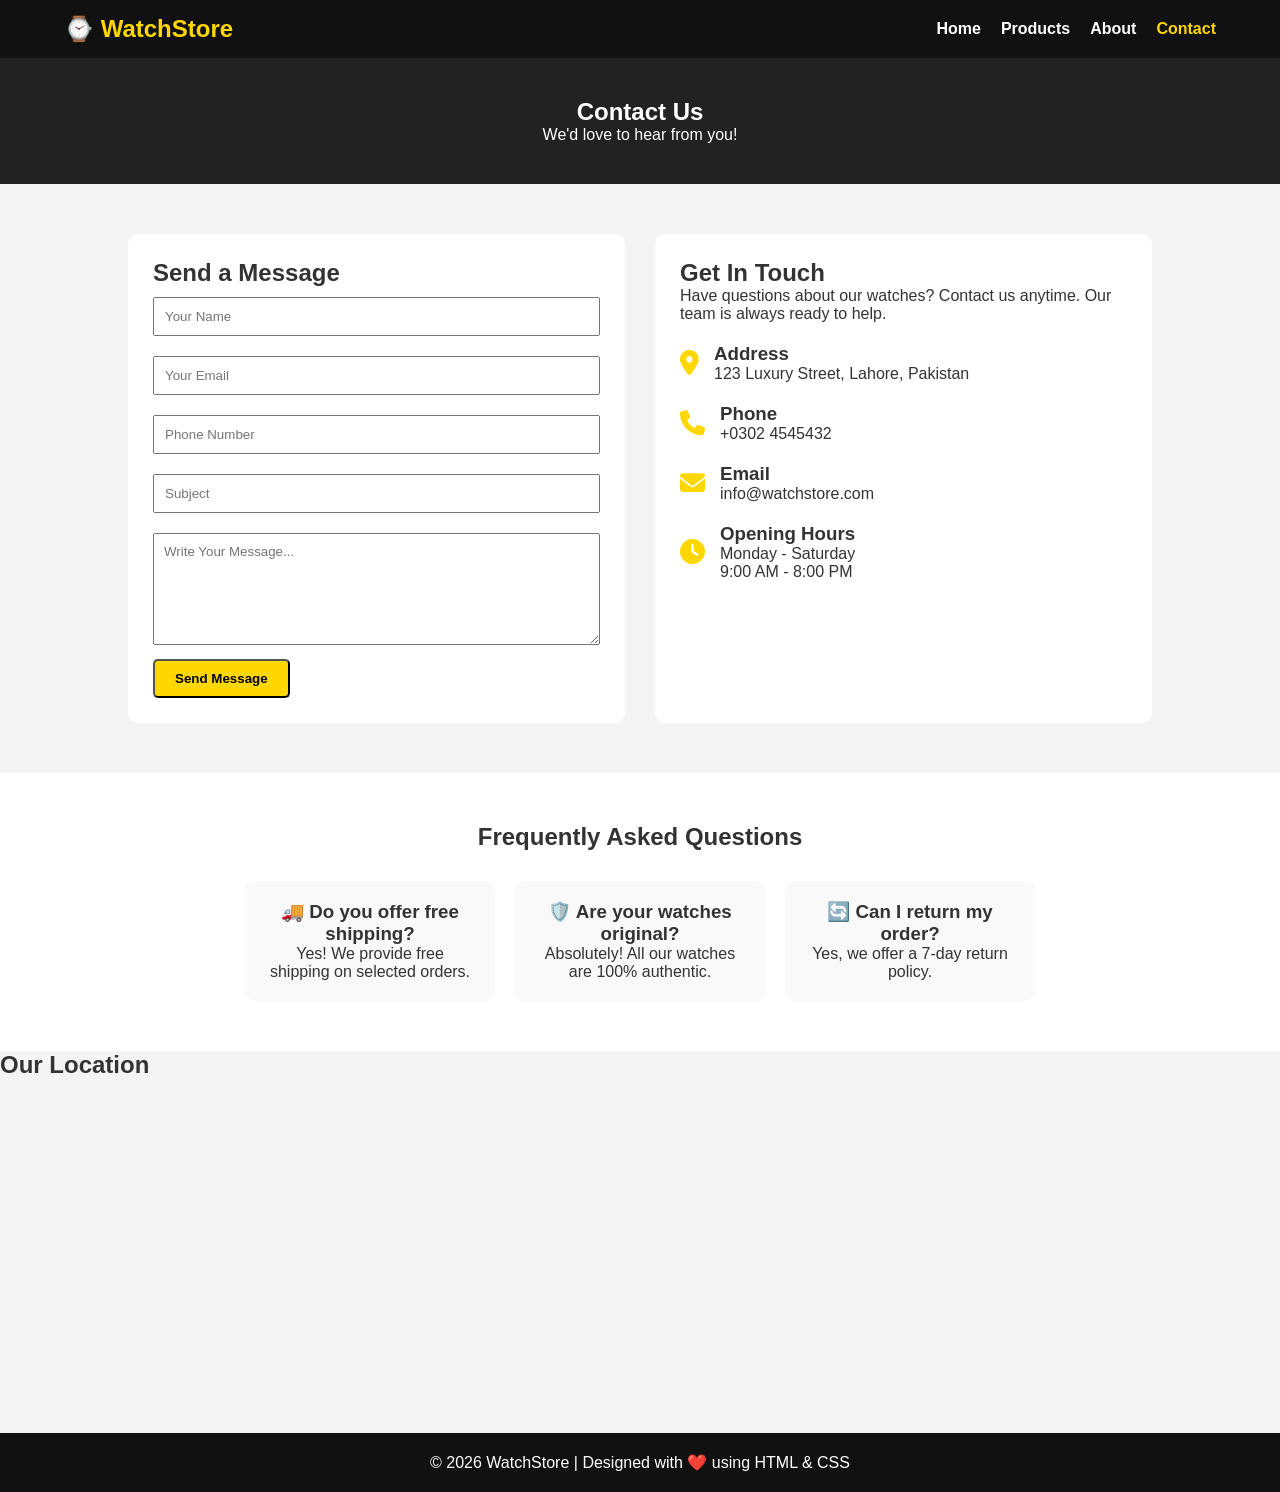
<file: contact.html>
<!DOCTYPE html>
<html lang="en">
<head>
    <meta charset="UTF-8">
    <meta name="viewport" content="width=device-width, initial-scale=1.0">
    <title>Contact Us | WatchStore</title>
    <link rel="stylesheet" href="style.css">
    <link rel="stylesheet" href="https://cdnjs.cloudflare.com/ajax/libs/font-awesome/6.5.2/css/all.min.css">
</head>
<body>
    <header>
        <nav class="navbar">
            <div class="logo">
                <h2>⌚ WatchStore</h2>
            </div>
            <ul class="nav-links">
                <li><a href="index.html">Home</a></li>
                <li><a href="products.html">Products</a></li>
                <li><a href="about.html">About</a></li>
                <li><a href="contact.html" class="active">Contact</a></li>
            </ul>
        </nav>
    </header>
    <section class="page-title">
        <h1>Contact Us</h1>
        <p>We'd love to hear from you!</p>
    </section>
    <section class="contact">
        <div class="contact-form">
            <h2>Send a Message</h2>
            <form>
                <input type="text" placeholder="Your Name" required>
                <input type="email" placeholder="Your Email" required>
                <input type="tel" placeholder="Phone Number">
                <input type="text" placeholder="Subject">
                <textarea rows="6" placeholder="Write Your Message..." required></textarea>
                <button type="submit" class="btn">
                    Send Message
                </button>
            </form>
        </div>
        <div class="contact-info">
            <h2>Get In Touch</h2>
            <p>
                Have questions about our watches?
                Contact us anytime. Our team is always ready to help.
            </p>
            <div class="info-box">
                <i class="fa-solid fa-location-dot"></i>
                <div>
                    <h3>Address</h3>
                    <p>123 Luxury Street, Lahore, Pakistan</p>
                </div>
            </div>
            <div class="info-box">
                <i class="fa-solid fa-phone"></i>
                <div>
                    <h3>Phone</h3>
                    <p>+0302 4545432</p>
                </div>
            </div>
            <div class="info-box">
                <i class="fa-solid fa-envelope"></i>
                <div>
                    <h3>Email</h3>
                    <p>info@watchstore.com</p>
                </div>
            </div>
            <div class="info-box">
                <i class="fa-solid fa-clock"></i>
                <div>
                    <h3>Opening Hours</h3>
                    <p>Monday - Saturday</p>
                    <p>9:00 AM - 8:00 PM</p>
                </div>
            </div>
        </div>
    </section>
    <section class="why">
        <h2>Frequently Asked Questions</h2>
        <div class="why-container">
            <div class="why-card">
                <h3>🚚 Do you offer free shipping?</h3>
                <p>
                    Yes! We provide free shipping on selected orders.
                </p>
            </div>
            <div class="why-card">
                <h3>🛡️ Are your watches original?</h3>
                <p>
                    Absolutely! All our watches are 100% authentic.
                </p>
            </div>
            <div class="why-card">
                <h3>🔄 Can I return my order?</h3>
                <p>
                    Yes, we offer a 7-day return policy.
                </p>
            </div>
        </div>
    </section>
    <section class="map">
        <h2>Our Location</h2>
        <iframe
            src="https://www.google.com/maps/embed?pb=!1m18..."
            width="100%"
            height="350"
            style="border:0;"
            allowfullscreen=""
            loading="lazy">
        </iframe>
    </section>
    <footer>
        <p>
            © 2026 WatchStore | Designed with ❤️ using HTML & CSS
        </p>
    </footer>
</body>
</html>
</file>
<file: style.css>
*{
    margin:0;
    padding:0;
    box-sizing:border-box;
    font-family:Arial, sans-serif;
}
body{
    background:#f4f4f4;
    color:#333;
}
header{
    background:#111;
    padding:15px 0;
}
.navbar{
    width:90%;
    margin:auto;
    display:flex;
    justify-content:space-between;
    align-items:center;
}
.logo h2{
    color:gold;
}
.nav-links{
    list-style:none;
    display:flex;
}
.nav-links li{
    margin-left:20px;
}
.nav-links a{
    color:white;
    text-decoration:none;
    font-weight:bold;
}
.nav-links a:hover,
.nav-links .active{
    color:gold;
}
.hero{
    display:flex;
    justify-content:space-between;
    align-items:center;
    padding:60px 10%;
    background:white;
}
.hero-text{
    width:50%;
}
.hero-text h1{
    font-size:45px;
    margin-bottom:20px;
}
.hero-text p{
    margin-bottom:20px;
    line-height:1.6;
}
.hero-image img{
    width:350px;
}
.btn{
    display:inline-block;
    background:gold;
    color:black;
    text-decoration:none;
    padding:10px 20px;
    border-radius:5px;
    font-weight:bold;
}
.btn:hover{
    background:black;
    color:white;
}
.page-title{
    text-align:center;
    padding:40px;
    background:#222;
    color:white;
}
.products{
    padding:50px 10%;
}
.products h2{
    text-align:center;
    margin-bottom:30px;
}
.product-container{
    display:flex;
    flex-wrap:wrap;
    justify-content:center;
    gap:20px;
}
.product-card{
    background:white;
    width:250px;
    padding:20px;
    border-radius:10px;
    text-align:center;
    box-shadow:0 0 10px rgba(0,0,0,0.1);
}
.product-card img{
    width:100%;
    height:220px;
    object-fit:cover;
    border-radius:10px;
}
.product-card h3{
    margin:15px 0 10px;
}
.product-card p{
    margin-bottom:15px;
}
.categories{
    padding:50px 10%;
    text-align:center;
}
.category-container{
    display:flex;
    justify-content:center;
    flex-wrap:wrap;
    gap:20px;
}
.category-card{
    background:white;
    width:180px;
    padding:25px;
    border-radius:10px;
    box-shadow:0 0 10px rgba(0,0,0,0.1);
}
.category-card i{
    font-size:35px;
    color:gold;
    margin-bottom:10px;
}
.why{
    padding:50px 10%;
    background:white;
}
.why h2{
    text-align:center;
    margin-bottom:30px;
}
.why-container{
    display:flex;
    justify-content:center;
    flex-wrap:wrap;
    gap:20px;
}
.why-card{
    width:250px;
    background:#f9f9f9;
    padding:20px;
    text-align:center;
    border-radius:10px;
}
.why-card i{
    font-size:35px;
    color:gold;
    margin-bottom:10px;
}
.product-details{
    display:flex;
    flex-wrap:wrap;
    gap:40px;
    padding:50px 10%;
    background:white;
}
.product-image img{
    width:350px;
    border-radius:10px;
}
.product-info{
    flex:1;
}
.product-info h1{
    margin-bottom:15px;
}
.product-info .price{
    color:green;
    font-size:28px;
    margin-bottom:15px;
}
.product-info ul{
    margin:15px 0;
    padding-left:20px;
}
.product-info input{
    padding:8px;
    width:80px;
}
.about{
    display:flex;
    flex-wrap:wrap;
    gap:30px;
    padding:50px 10%;
    background:white;
}
.about-image img{
    width:350px;
    border-radius:10px;
}
.about-content{
    flex:1;
}
.about-content h2{
    margin-bottom:20px;
}
.contact{
    display:flex;
    flex-wrap:wrap;
    gap:30px;
    padding:50px 10%;
}
.contact-form,
.contact-info{
    flex:1;
    background:white;
    padding:25px;
    border-radius:10px;
}
.contact-form input,
.contact-form textarea{
    width:100%;
    padding:10px;
    margin:10px 0;
}
.info-box{
    display:flex;
    align-items:center;
    margin:20px 0;
}
.info-box i{
    font-size:25px;
    color:gold;
    margin-right:15px;
}
.newsletter{
    text-align:center;
    padding:50px;
    background:#222;
    color:white;
}
.newsletter input{
    padding:10px;
    width:250px;
}
.newsletter button{
    padding:10px 20px;
    background:gold;
    border:none;
    cursor:pointer;
}
footer{
    background:#111;
    color:white;
    text-align:center;
    padding:20px;
}
@media(max-width:768px){
.hero,
.about,
.contact,
.product-details{
    flex-direction:column;
    text-align:center;
}
.hero-text,
.about-content{
    width:100%;
}
.navbar{
    flex-direction:column;
}
.nav-links{
    margin-top:15px;
}
.hero-image img,
.about-image img,
.product-image img{
    width:100%;
    max-width:350px;
}
}
</file>
